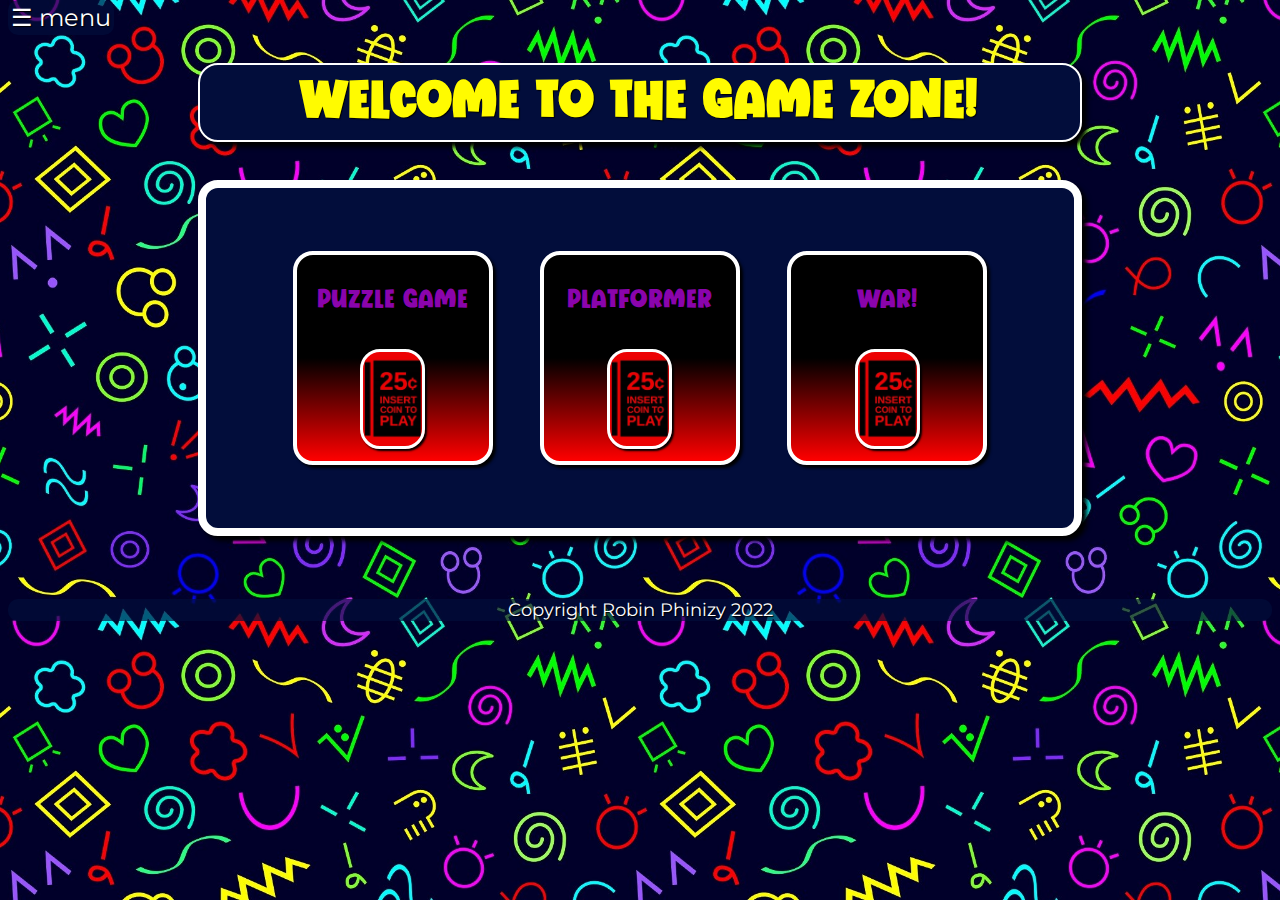
<file: index.html>
<!DOCTYPE html>
<html>
<head>
    <meta name="description" content="Games"/>
    <meta charset="utf-8">
    <meta name="viewport" content="width=device-width, initial-scale=1.0">
    <link rel="stylesheet" href="css/index.css" media="all"/>
<title>Games to Play!</title>
</head>
<body>
    <nav id="mySidenav" class="sidenav"> 
        <a href="javascript:void(0)" class="closebtn" onclick="closeNav()">&times;</a>
        <a href="index.html">Home</a>
        <a href="puzzle.html">Puzzle</a>
        <a href="platformer.html">Platformer</a>
        <a href="war.html">War!</a>
        <a download href="ReadMe.txt"> ReadMe File</a>


    </nav>
    <div class ="myNav">
    <nav is="main"> </nav>
    <span style="font-size:24px;cursor:pointer" onclick="openNav()">&#9776; menu</span></div>
<main>
   <p class ="banner">Welcome to the Game Zone!</p>
    <article>
        <section>
            <p class="games">Puzzle Game</p>
            <a href="puzzle.html"><button class ="special"></button></a>
        </section>
       <section>
            <p class ="games">Platformer</p>
            <a href="platformer.html"><button class ="special"></button></a>
        </section>
      <section>
            <p class ="games">War!</p>
            <a href="war.html"><button class ="special"></button></a>
        </section>
  </article>
           <footer class ="bottom myfooter" style ="text-align:center;">
            <p>Copyright Robin Phinizy 2022</p>
          </footer> 
    <script src="js/gamezone.js"></script>
   
</main>
</body>
</html>
</file>
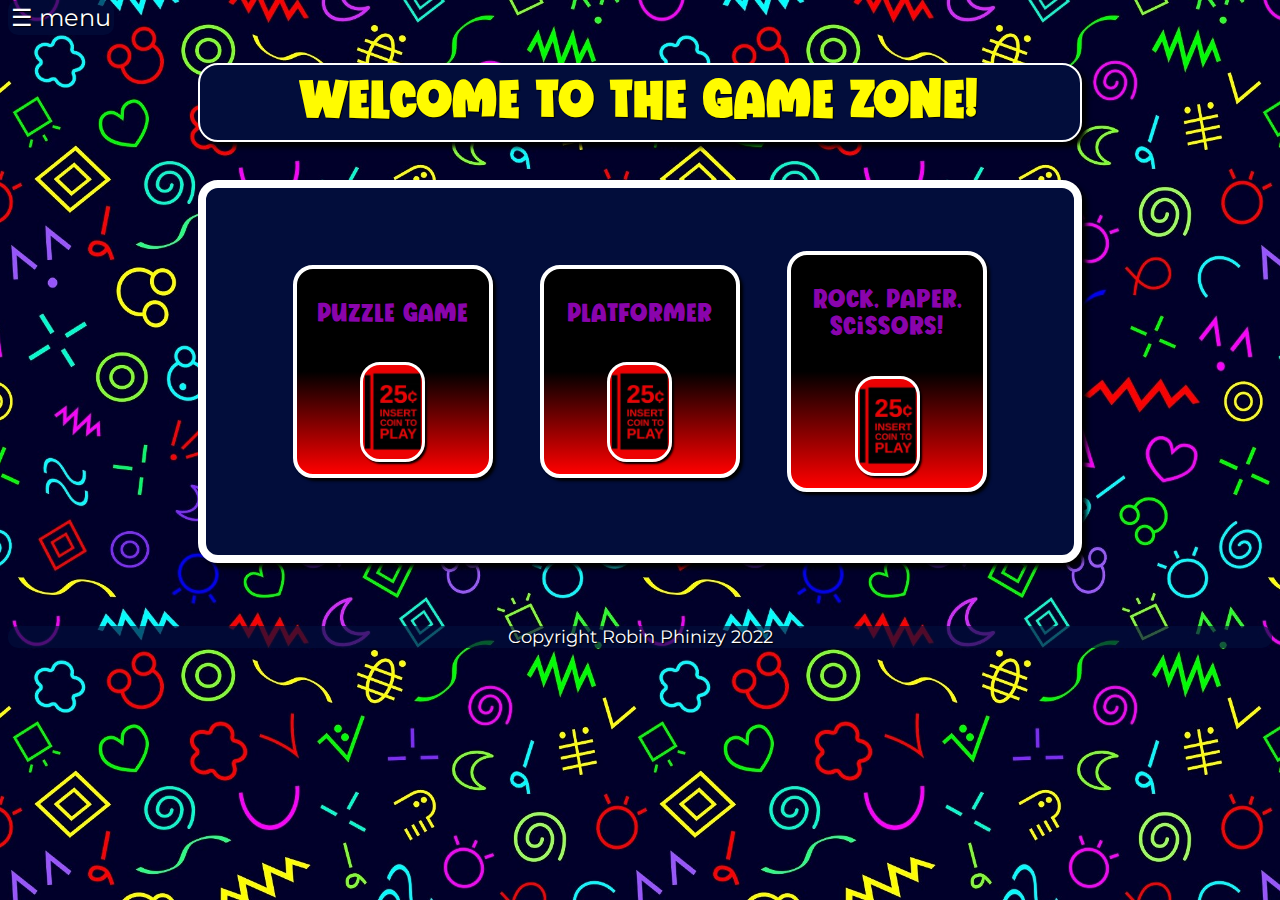
<file: milestone 3/index.html>
<!DOCTYPE html>
<html>
<head>
    <meta name="description" content="Games"/>
    <meta charset="utf-8">
    <meta name="viewport" content="width=device-width, initial-scale=1.0">
    <link rel="stylesheet" href="css/index.css" media="all"/>
<title>Games to Play!</title>
</head>
<body>
    <nav id="mySidenav" class="sidenav"> 
        <a href="javascript:void(0)" class="closebtn" onclick="closeNav()">&times;</a>
        <a href="index.html">Home</a>
        <a href="puzzle.html">Puzzle</a>
        <a href="platformer.html">Platformer</a>
        <a href="rockpaperscissors.html">Rock, Paper, Scissors!</a>
        <a download href="ReadMe.txt"> ReadMe File</a>


    </nav>
    <div class ="myNav">
    <nav is="main"> </nav>
    <span style="font-size:24px;cursor:pointer" onclick="openNav()">&#9776; menu</span></div>
<main>
   <p class ="banner">Welcome to the Game Zone!</p>
    <article>
        <section>
            <p class="games">Puzzle Game</p>
            <a href="puzzle.html"><button id="coin" class ="special"></button></a>
        </section>
       <section>
            <p class ="games">Platformer</p>
            <a href="platformer.html"><button id ="coin" class ="special"></button></a>
        </section>
      <section>
            <p class ="games">Rock, Paper, Scissors!</p>
            <a href="rockpaperscissors.html"><button id ="coin" class="special"></button></a>
        </section>
  </article>
           <footer class ="bottom myfooter" style ="text-align:center;">
            <p>Copyright Robin Phinizy 2022</p>
          </footer> 
    <script src="js/gamezone.js"></script>
   
</main>
</body>
</html>
</file>
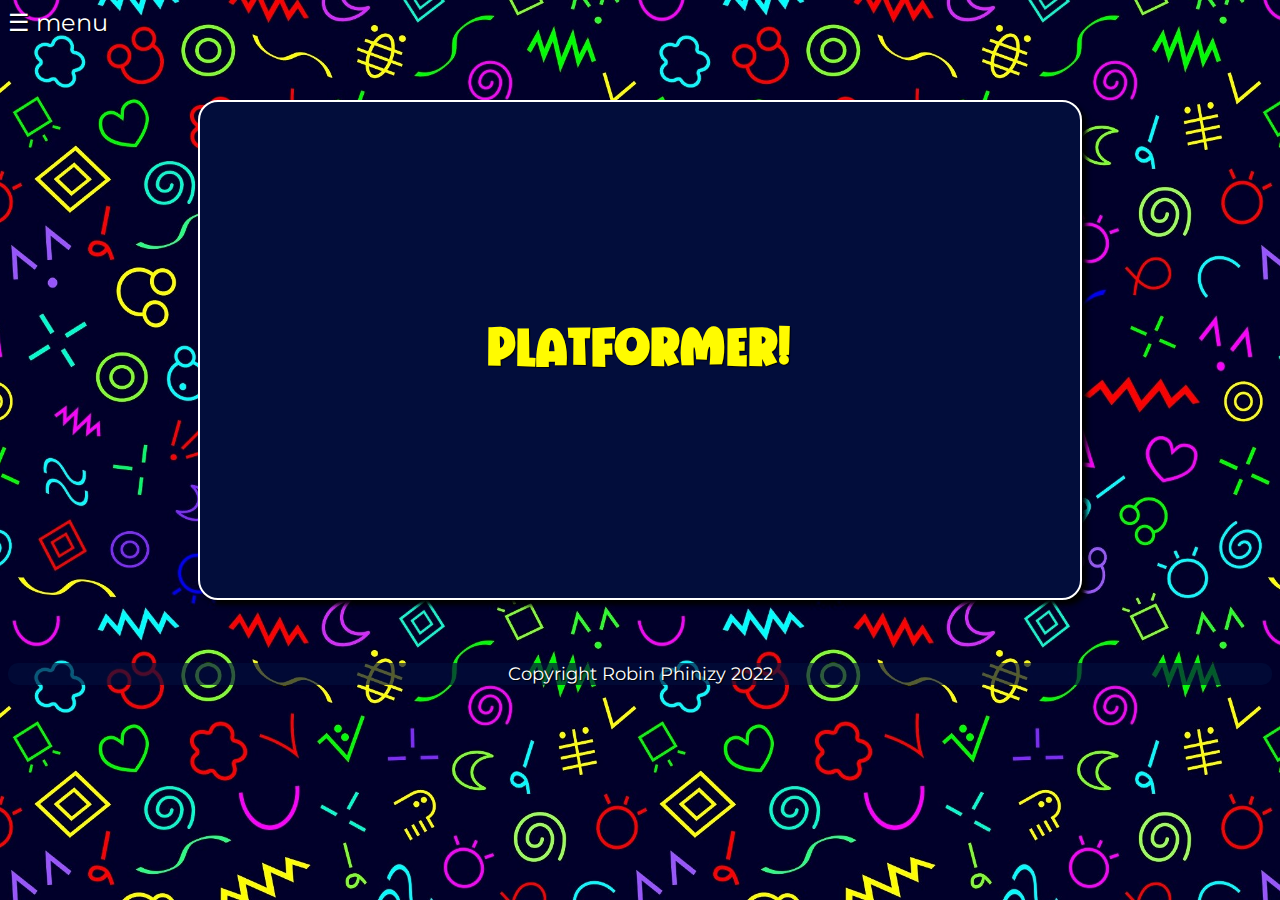
<file: platformer.html>
<!DOCTYPE html>
<html>
<head>
    <meta name="description" content="Games"/>
    <meta charset="utf-8">
    <meta name="viewport" content="width=device-width, initial-scale=1.0">
    <link rel="stylesheet" href="css/index.css" media="all"/>
<title>Games to Play!</title>
</head>
<body>
    <nav id="mySidenav" class="sidenav"> 
        <a href="javascript:void(0)" class="closebtn" onclick="closeNav()">&times;</a>
        <a href="index.html">Home</a>
        <a href="puzzle.html">Puzzle</a>
        <a href="platformer.html">Platformer</a>
        <a href="war.html">War!</a>
        <a download href="ReadMe.txt"> ReadMe File</a>
    </nav>
    <nav is="main"> </nav>
    <span style="font-size:24px;cursor:pointer" onclick="openNav()">&#9776; menu</span>
    
<main>
    <p class="banner" style="height:500px">Platformer!</p>
    <footer class ="bottom myfooter" style ="text-align:center;">
        <p>Copyright Robin Phinizy 2022</p>
    </footer>
    <script src="js/gamezone.js"></script>
</main>
</body>
</html>
</file>
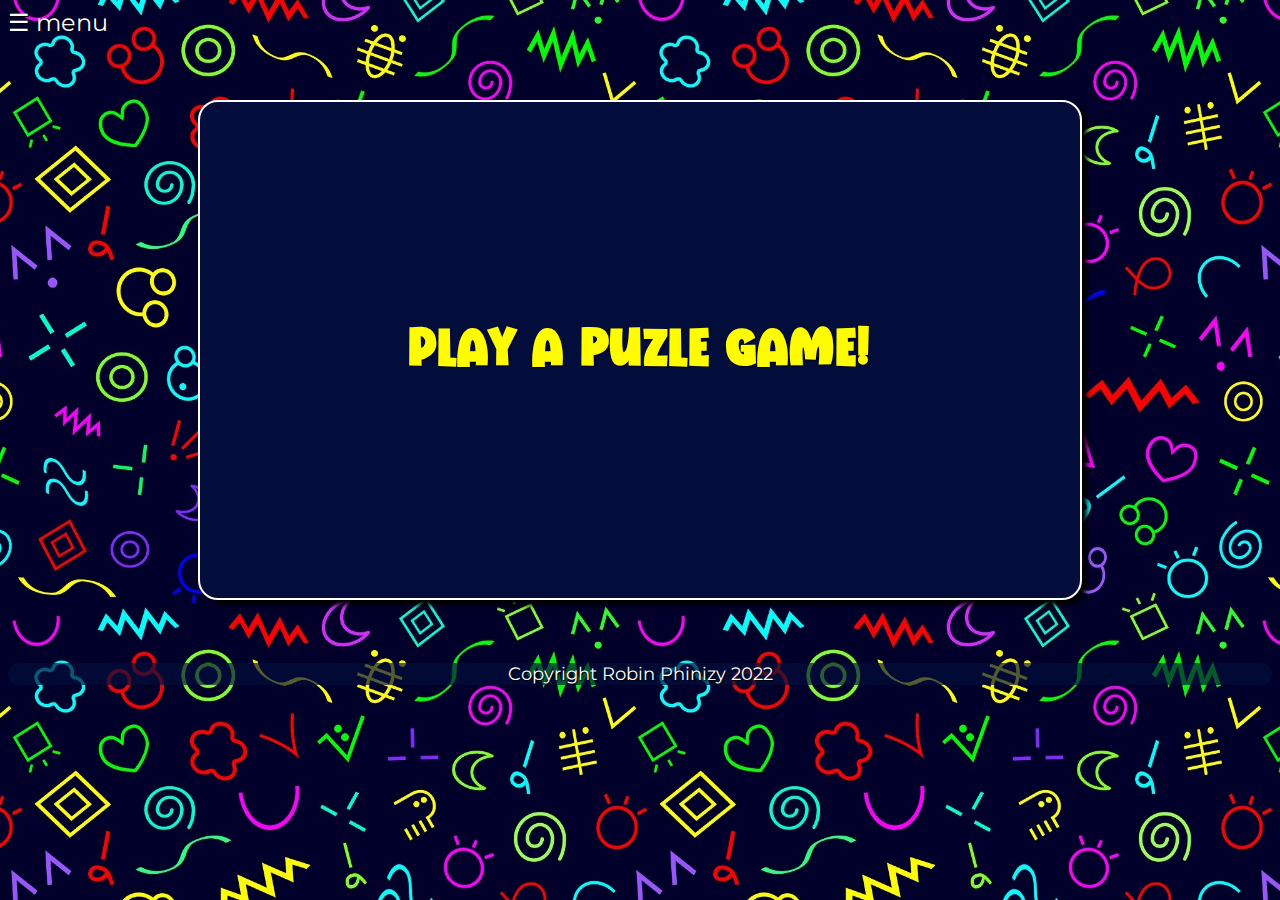
<file: puzzle.html>
<!DOCTYPE html>
<html>
<head>
    <meta name="description" content="Games"/>
    <meta charset="utf-8">
    <meta name="viewport" content="width=device-width, initial-scale=1.0">
    <link rel="stylesheet" href="css/index.css" media="all"/>
<title>Puzzle Game</title>
</head>
<body>
    <nav id="mySidenav" class="sidenav"> 
        <a href="javascript:void(0)" class="closebtn" onclick="closeNav()">&times;</a>
        <a href="index.html">Home</a>
        <a href="puzzle.html">Puzzle</a>
        <a href="platformer.html">Platformer</a>
        <a href="war.html">War!</a>
        <a download href="ReadMe.txt"> ReadMe File</a>
    </nav>
    <nav is="main"> </nav>
    <span style="font-size:24px;cursor:pointer" onclick="openNav()">&#9776; menu</span>
    
<main>
   <p class="banner" style="height:500px">Play a puzle game!</p>
           <footer class ="bottom myfooter" style ="text-align:center;">
            <p>Copyright Robin Phinizy 2022</p>
          </footer>
    <script src="js/gamezone.js"></script>
</main>
</body>
</html>
</file>
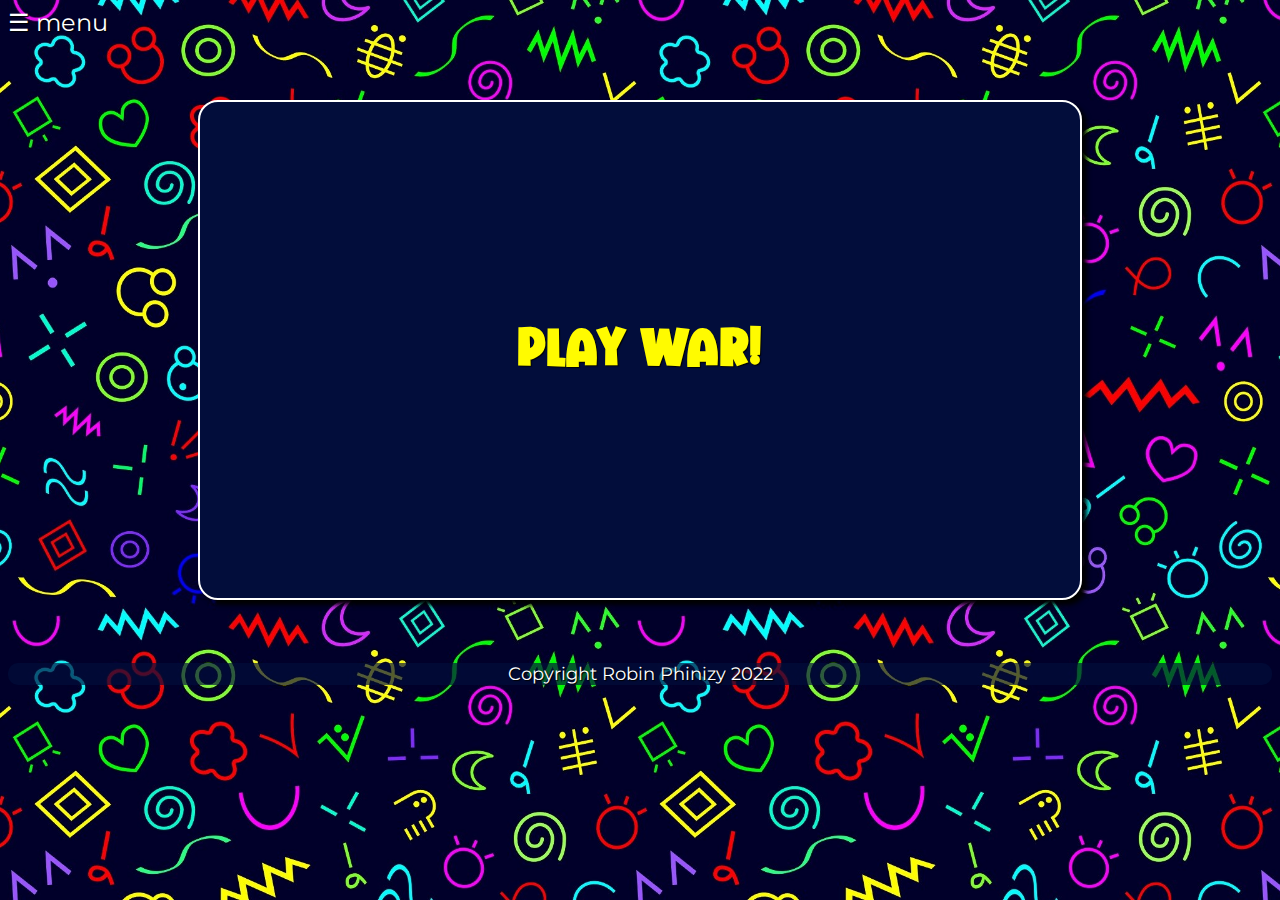
<file: war.html>
<!DOCTYPE html>
<html>
<head>
    <meta name="description" content="Games"/>
    <meta charset="utf-8">
    <meta name="viewport" content="width=device-width, initial-scale=1.0">
    <link rel="stylesheet" href="css/index.css" media="all"/>
<title>Games to Play!</title>
</head>
<body>
    <nav id="mySidenav" class="sidenav"> 
        <a href="javascript:void(0)" class="closebtn" onclick="closeNav()">&times;</a>
        <a href="index.html">Home</a>
        <a href="puzzle.html">Puzzle</a>
        <a href="platformer.html">Platformer</a>
        <a href="war.html">War!</a>
        <a download href="ReadMe.txt"> ReadMe File</a>
    </nav>
    <nav is="main"> </nav>
    <span style="font-size:24px;cursor:pointer" onclick="openNav()">&#9776; menu</span>
    
<main>
    <p class="banner" style="height:500px">Play War!</p>

    <footer class ="bottom myfooter" style ="text-align:center;">
        <p>Copyright Robin Phinizy 2022</p>
    </footer>
    <script src="js/gamezone.js"></script>
</main>
</body>
</html>
</file>
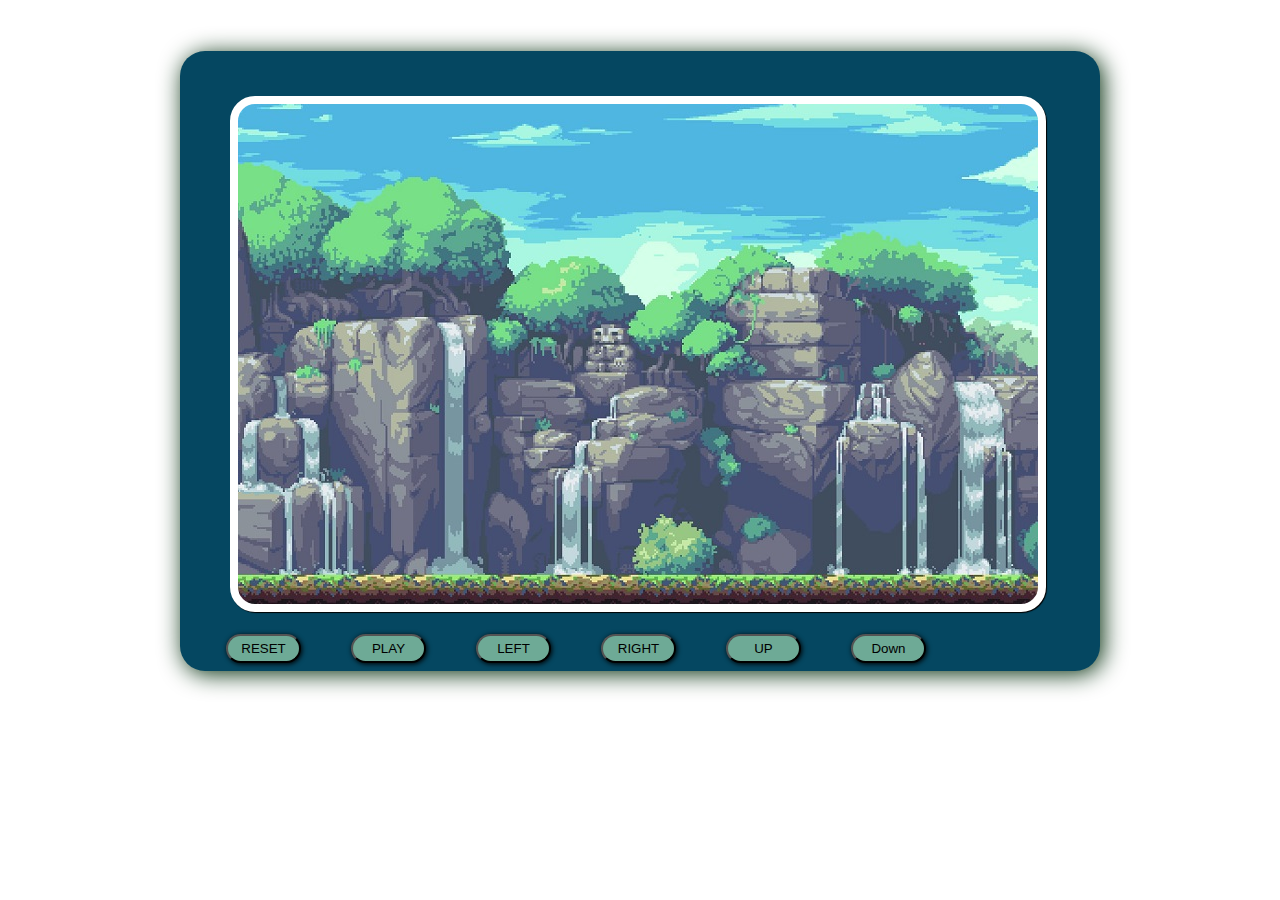
<file: Milestone 2/canvasGame.html>
<!DOCTYPE html>
<html>
<meta charset=utf-8>
<title>Canvas Game</title>
<style>
    canvas{
        width: 800px;
        height: 500px;
        margin-left: 50px;
        margin-top: 45px;
        border: solid white 8px;
        border-radius: 25px;
        box-shadow: 1px 1px 1px black;
        background-color: white;
        background-image: url("media/background.jpg");
    }
    div{
        margin: auto;
        margin-top: 4%;
        background-color: rgb(5, 71, 97);
        border-radius: 25px;
        
        box-shadow: 3px 3px 23px rgb(6, 48, 15);
        height:620px;
        width:920px;
    }
    button{
        margin-top: 2%;
        margin-left: 5%;
        padding: 5px;
        background-color: rgb(110, 170, 150);
        border-radius: 20px;
        box-shadow: 1px 1px 5px;
        width: 75px;
    }
</style>
<body>
    <div>
        <canvas id="gameScreen" ></canvas>
        <br>
        <button onclick="location=URL">RESET</button>
        <button id="start"onclick="startGame(),playSound()">PLAY</button>
        <button onclick="myPlayer.moveLeft()">LEFT</button>
        <button onclick="myPlayer.moveRight()">RIGHT</button>
        <button onclick="myPlayer.moveUp()">UP</button>
        <button onclick="myPlayer.moveDown()">Down</button>
    </div>

</body>
<script src="js/canvasGame.js"></script>
</html>
</file>
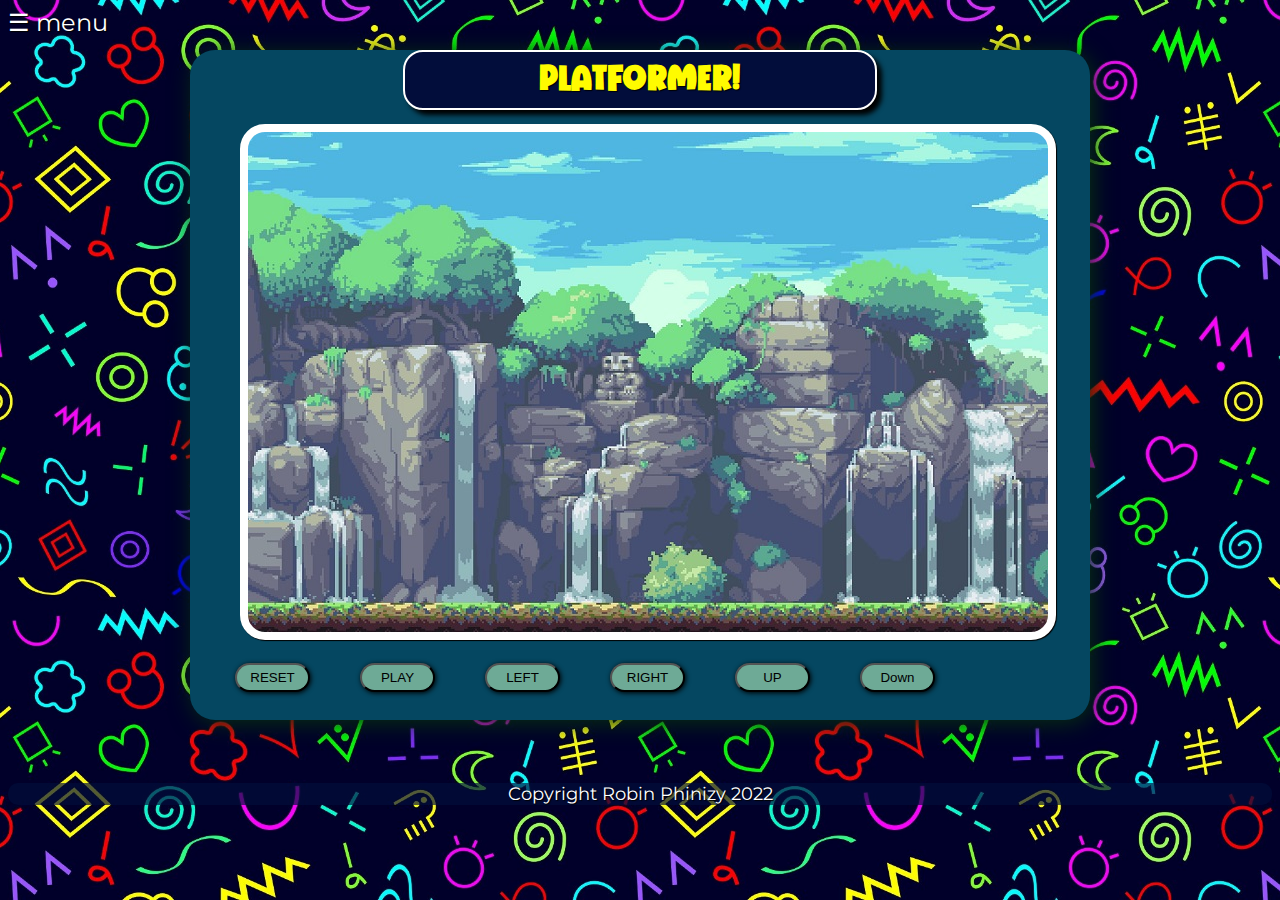
<file: Milestone 2/platformer.html>
<!DOCTYPE html>
<html>
<head>
    <meta name="description" content="Games"/>
    <meta charset="utf-8">
    <meta name="viewport" content="width=device-width, initial-scale=1.0">
    <link rel="stylesheet" href="css/platformer.css" media="all"/>
<title>Games to Play!</title>
</head>
<style>
        canvas{
        width: 800px;
        height: 500px;
        margin-left: 50px;
        margin-top: 5px;
        border: solid white 8px;
        border-radius: 25px;
        box-shadow: 1px 1px 1px black;
        background-color: white;
        background-image: url("media/background.jpg");
    }
    div{
        margin: auto;
        margin-top: 1%;
        background-color: rgb(5, 71, 97);
        border-radius: 25px;
        
        box-shadow: 3px 3px 23px rgb(6, 48, 15);
        height:670px;
        width:900px;
    }
    button{
        margin-top: 2%;
        margin-left: 5%;
        padding: 5px;
        background-color: rgb(110, 170, 150);
        border-radius: 20px;
        box-shadow: 1px 1px 5px;
        width: 75px;
    }
</style>
<body>
    <nav id="mySidenav" class="sidenav"> 
        <a href="javascript:void(0)" class="closebtn" onclick="closeNav()">&times;</a>
        <a href="index.html">Home</a>
        <a href="puzzle.html">Puzzle</a>
        <a href="platformer.html">Platformer</a>
        <a href="war.html">War!</a>
        <a download href="ReadMe.txt"> ReadMe File</a>
    </nav>
    <nav is="main"> </nav>
    <span style="font-size:24px;cursor:pointer" onclick="openNav()">&#9776; menu</span>
    
    <div>
        <p class="banner">Platformer!</p>
        <canvas id="gameScreen" ></canvas>
        <br>
        <button onclick="location=URL">RESET</button>
        <button id="start"onclick="startGame(),playSound()">PLAY</button>
        <button onclick="myPlayer.moveLeft()">LEFT</button>
        <button onclick="myPlayer.moveRight()">RIGHT</button>
        <button onclick="myPlayer.moveUp()">UP</button>
        <button onclick="myPlayer.moveDown()">Down</button>
    </div>
    <footer class ="bottom myfooter" style ="text-align:center;">
    <p>Copyright Robin Phinizy 2022</p> 
    </footer>
    <script src="js/gamezone.js"></script>
    <script src="js/canvasGame.js"></script>

</body>
</html>
</file>
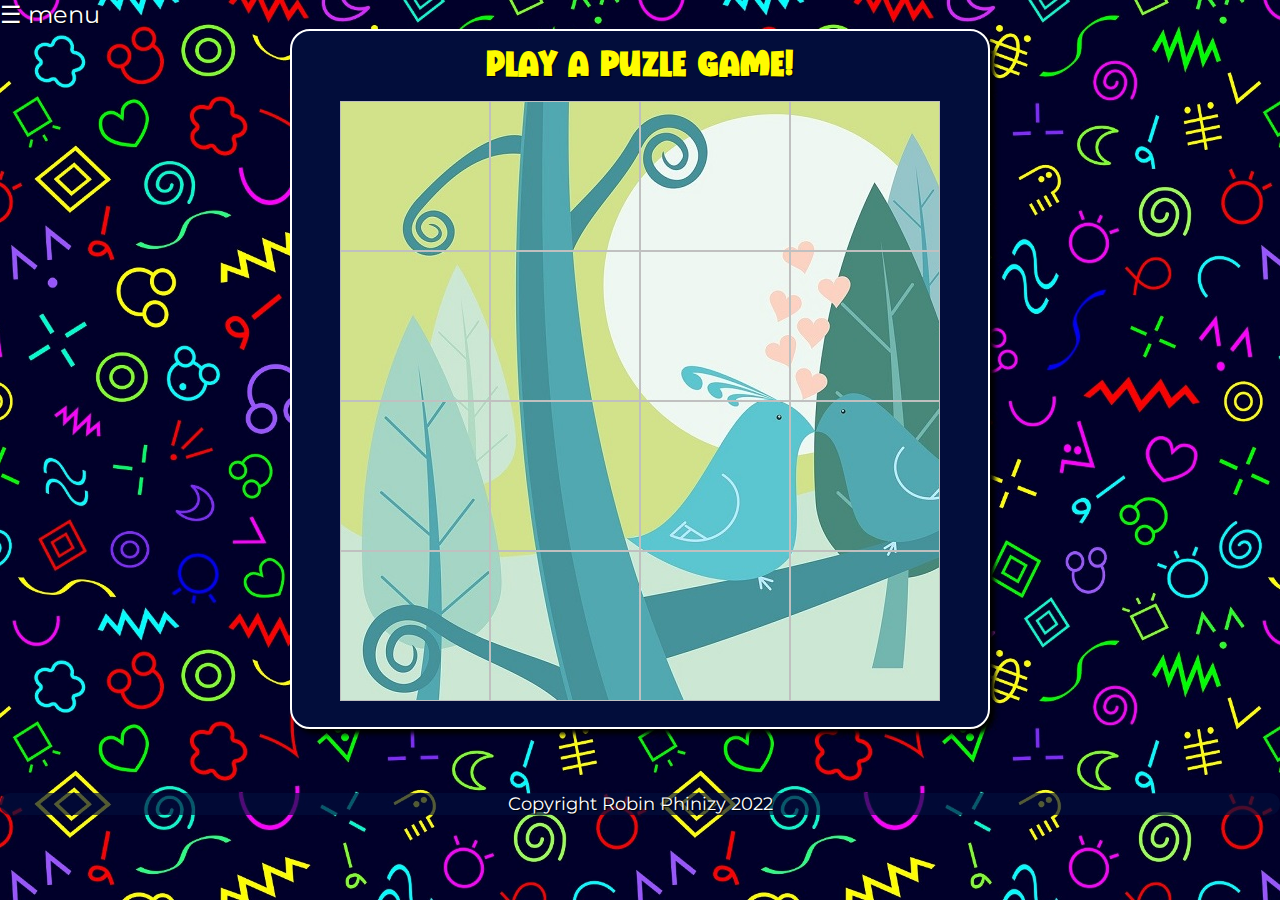
<file: Milestone 2/puzzle.html>
<!DOCTYPE html>
<html>
<head>
    <meta name="description" content="Games"/>
    <meta charset="utf-8">
    <meta name="viewport" content="width=device-width, initial-scale=1.0">
    <link rel="stylesheet" href="css/index.css" media="all"/>
    <link rel="stylesheet" href="css/puzzle.css" media="all"/>
<title>Puzzle Game</title>
</head>
<style>
    .container{
        margin: auto;
        background-color: rgb(2, 13, 59);
        border-radius: 20px;
        box-shadow: 5px 5px 5px black;
        border: solid white 2px;
        height:700px;
        width:700px;
    }
</style>
<body>
    <nav id="mySidenav" class="sidenav"> 
        <a href="javascript:void(0)" class="closebtn" onclick="closeNav()">&times;</a>
        <a href="index.html">Home</a>
        <a href="puzzle.html">Puzzle</a>
        <a href="platformer.html">Platformer</a>
        <a href="war.html">War!</a>
        <a download href="ReadMe.txt"> ReadMe File</a>
    </nav>
    <nav is="main"> </nav>
    <span style="font-size:24px;cursor:pointer" onclick="openNav()">&#9776; menu</span>
    
<main>
    
    <div class="container">
        <p class="banner2">Play a puzle game!</p>
        <div id="puzzle">
            <div id='tile1' class='tile'></div>
            <div id='tile2' class='tile'></div>
            <div id='tile3' class='tile'></div>
            <div id='tile4' class='tile'></div>
            <div id='tile5' class='tile'></div>
            <div id='tile6' class='tile'></div>
            <div id='tile7' class='tile'></div>
            <div id='tile8' class='tile'></div>
            <div id='tile9' class='tile'></div>
            <div id='tile10' class='tile'></div>
            <div id='tile11' class='tile'></div>
            <div id='tile12' class='tile'></div>
            <div id='tile13' class='tile'></div>
            <div id='tile14' class='tile'></div>
            <div id='tile15' class='tile'></div>
            <div id='tile16' class='tile'></div>
        </div>
    </div>
           <footer class ="bottom myfooter" style ="text-align:center;">
            <p>Copyright Robin Phinizy 2022</p>
          </footer>
    <script src="js/gamezone.js"></script>
</main>
</body>
</html>
</file>
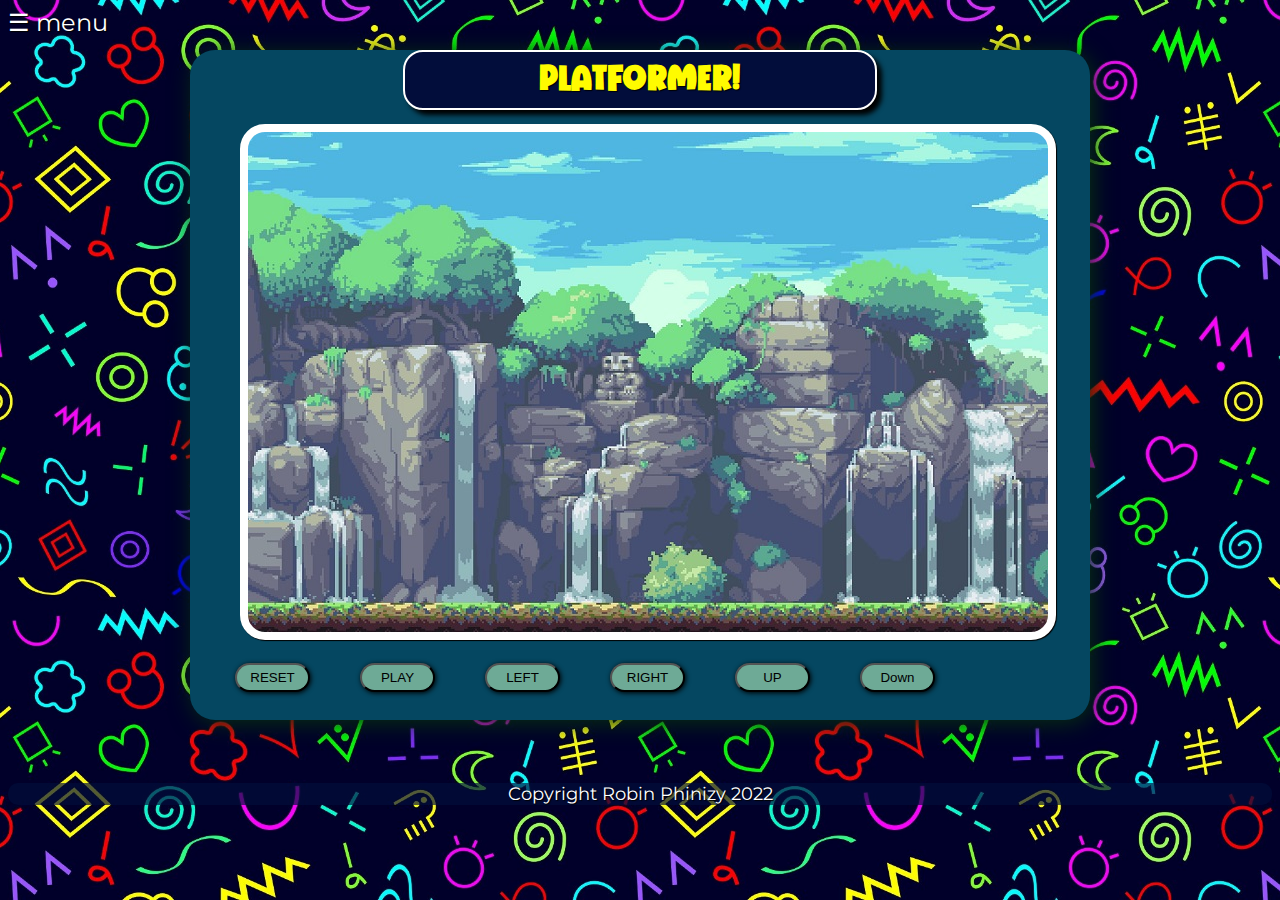
<file: milestone 3/platformer.html>
<!DOCTYPE html>
<html>
<head>
    <meta name="description" content="Games"/>
    <meta charset="utf-8">
    <meta name="viewport" content="width=device-width, initial-scale=1.0">
    <link rel="stylesheet" href="css/platformer.css" media="all"/>
<title>Games to Play!</title>
</head>
<style>
        canvas{
        width: 800px;
        height: 500px;
        margin-left: 50px;
        margin-top: 5px;
        border: solid white 8px;
        border-radius: 25px;
        box-shadow: 1px 1px 1px black;
        background-color: white;
        background-image: url("media/background.jpg");
    }
    div{
        margin: auto;
        margin-top: 1%;
        background-color: rgb(5, 71, 97);
        border-radius: 25px;
        
        box-shadow: 3px 3px 23px rgb(6, 48, 15);
        height:670px;
        width:900px;
    }
    button{
        margin-top: 2%;
        margin-left: 5%;
        padding: 5px;
        background-color: rgb(110, 170, 150);
        border-radius: 20px;
        box-shadow: 1px 1px 5px;
        width: 75px;
    }
</style>
<body>
    <nav id="mySidenav" class="sidenav"> 
        <a href="javascript:void(0)" class="closebtn" onclick="closeNav()">&times;</a>
        <a href="index.html">Home</a>
        <a href="puzzle.html">Puzzle</a>
        <a href="platformer.html">Platformer</a>
        <a href="rockpaperscissors.html">Rock, Paper, Scissors!</a>
        <a download href="ReadMe.txt"> ReadMe File</a>
    </nav>
    <nav is="main"> </nav>
    <span style="font-size:24px;cursor:pointer" onclick="openNav()">&#9776; menu</span>
    
    <div>
        <p class="banner">Platformer!</p>
        <canvas id="gameScreen" ></canvas>
        <br>
        <button onclick="location=URL">RESET</button>
        <button id="start"onclick="startGame(),playSound()">PLAY</button>
        <button onclick="myPlayer.moveLeft()">LEFT</button>
        <button onclick="myPlayer.moveRight()">RIGHT</button>
        <button onclick="myPlayer.moveUp()">UP</button>
        <button onclick="myPlayer.moveDown()">Down</button>
    </div>
    <footer class ="bottom myfooter" style ="text-align:center;">
    <p>Copyright Robin Phinizy 2022</p> 
    </footer>
    <script src="js/gamezone.js"></script>
    <script src="js/canvasGame.js"></script>

</body>
</html>
</file>
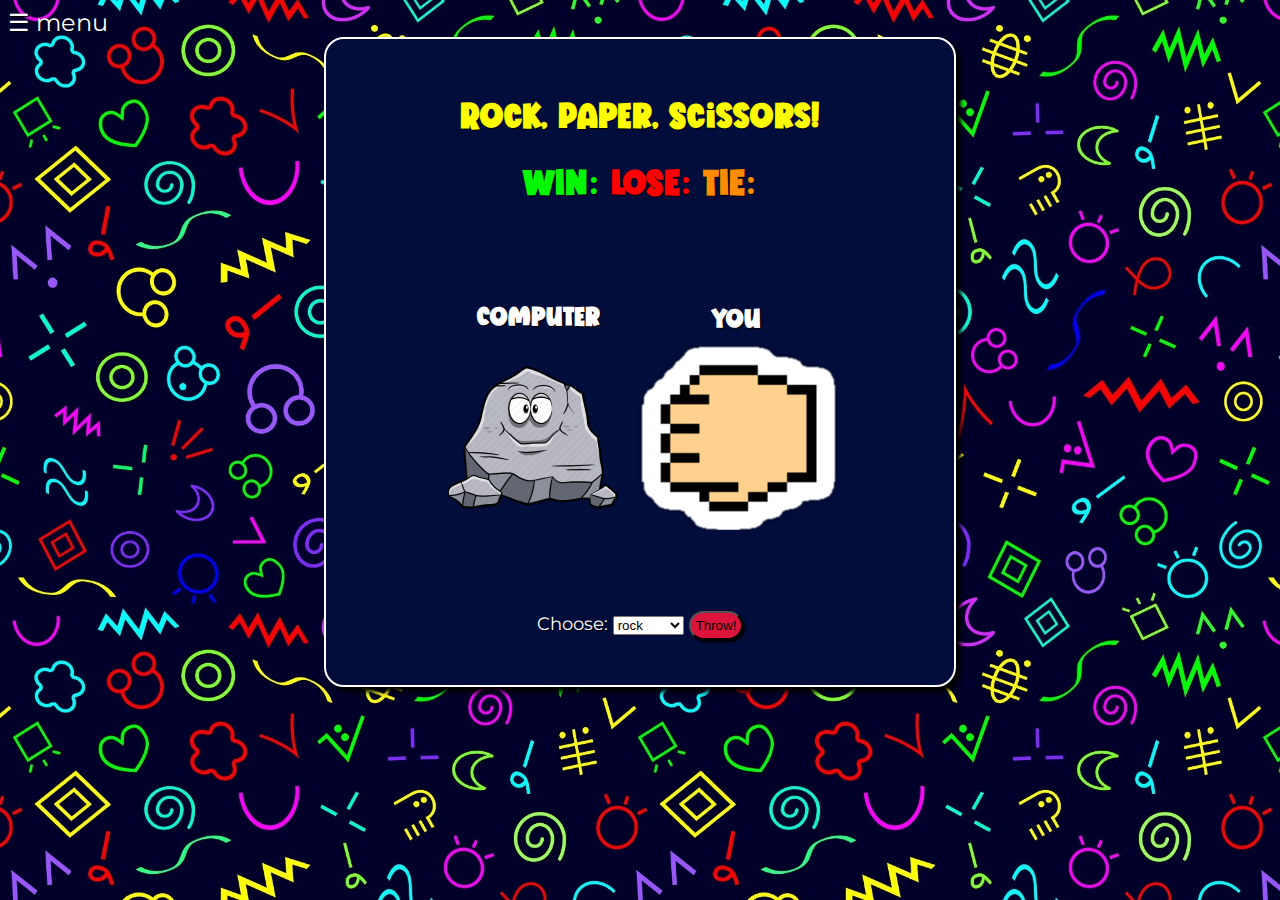
<file: milestone 3/rockpaperscissors.html>
<!DOCTYPE html>
<html>
<head>
    <link rel="stylesheet" href="css/index.css" media="all"/>
    <link rel="stylesheet" href="css/rockpaperscissors.css" media="all"/>
    <title>Rock, Paper, Scissors Game</title>
</head>

<body>
    <nav id="mySidenav" class="sidenav"> 
        <a href="javascript:void(0)" class="closebtn" onclick="closeNav()">&times;</a>
        <a href="index.html">Home</a>
        <a href="puzzle.html">Puzzle</a>
        <a href="platformer.html">Platformer</a>
        <a href="rockpaperscissors.html">Rock, Paper, Scissors!</a>
        <a download href="ReadMe.txt"> ReadMe File</a>
    </nav>
    <nav is="main"> </nav>
    <span style="font-size:24px;cursor:pointer" onclick="openNav()">&#9776; menu</span>
<main>
<div class="container">
    <p class="banner2">Rock, Paper, Scissors!</p>
    <div class="banner2">
        <span style="color:rgb(5, 247, 5)"id="wins">WIN:</span>
        <span style="color:red" id="loses">LOSE:</span>
        <span style="color:rgb(255, 140, 0)" id="ties">TIE:</span>
        </div>
<br>
<br>
<table>
    <tr>
        <td>
            <p class="banner3">Computer</p>
            <img id="computer" src="media/rock.png">
        </td>
        <td>
            <p class="banner3">You</p>
            <img id="player" src="media/rockplayer.png">
        </td>
    </tr>
</table>
<br>
<br>
<div>
    <label for="hand">Choose:</label>
        <select name="hand" id="hands">
            <option value="rock">rock</option>
            <option value="paper">paper</option>
            <option value="scissors">scissors</option>
        </select> 
        <button onclick="playGame()">Throw!</button> 
</div>

</div>
</main>

<script src="js/rockpaperscissors.js"></script>	
<script src="js/gamezone.js"></script>

</body>
</html>
</file>
<file: css/index.css>
@import url('https://fonts.googleapis.com/css2?family=Montserrat:wght@500&display=swap');

@import url("https://fonts.googleapis.com/css2?family=Monoton&display=swap");
@font-face{
	font-family: logo;
    src: url(../fonts/VanillaDreamers-9Y7pK.otf);
}

* {
    box-sizing: border-box;
}

body {
    font-family: 'Montserrat', sans-serif;
    font-size: 18px;
    background-image:url('../media/carpet.jpg'); 
    background-attachment: fixed;
    background-position: center;
    background-repeat: no-repeat;
    background-size: cover;
    color:white;
    text-shadow: 1px 1px 1px black;
    
}

header {
    text-align: center;
    margin:auto;
    margin-top: 5%;;
    max-width: 70%;
    background-color: rgb(2, 13, 59);
    box-shadow: 5px 5px 5px black;
    padding: 2%;
}

.banner{
    font-family: logo;
    align-content: center;
    text-align: center;
    font-weight: bolder;
    font-size: 3em;
    margin: auto;
    margin-top: 5%;
    margin-bottom:3%;
    background-color: rgb(2, 13, 59);
    border-radius: 20px;
    box-shadow: 5px 5px 5px black;
    border: solid white 2px;
    padding: 10px;
    max-width: 70%;
    color: rgb(255, 251, 0);
}

.games{
    font-family: logo;
    color: rgb(138, 4, 172);
    font-size: 1.5em;

}

h2 {
    font-family: 'Montserrat', sans-serif;
    font-family: cursive;
    text-align: center;
    font-size: 16px;
    text-shadow: 2px 5px 15px rgba(92, 92, 92, 0.568);
}

section{
    text-align: center;
    background-image: linear-gradient(black, black, red);
    border-radius:20px;
    padding:5px;
    margin: auto;
    max-width: 70%;
    box-shadow: 3px 3px 3px black;
}


article{
    margin:auto;
    max-width: 70%;
    display: flex;
    padding:15px;
    overflow:auto;
    flex-wrap:wrap;
	align-items:center;
	justify-content:space-between;
    background-color: rgb(2, 13, 59);
    border-radius: 20px;
    box-shadow: 5px 5px 5px black;
    border: solid white 8px;
    padding: 5%;
}


button {
    background-color: crimson;
    box-shadow: 2px 2px 2px black;
    padding:5px;
    border-radius: 20px;
}

button:hover {
    background-color: #0026ff;
    color: white;
  }
  

aside{
    color: white;
    padding:10px;
    font-size:16px;
    text-align:center;
	margin-top: 10px;
	border-radius:10px;
    background-color: rgb(56, 18, 59);
    border-radius:20px;	
}

section {
    width: 200px;
    border: solid white 4px;
}


a:link {
    color:rgb(102, 57, 102);
    text-decoration: underline;
}

a:visited {
    color:lightseagreen;
    text-decoration: underline;
}

a:hover {
    color: white;
    background-color: rgb(128, 0, 0);
    text-decoration: none;
}

a:active {
    color:rgb(0, 81, 255);
    text-decoration: underline;
}


.special{
   cursor: url('../media/dice.png'),auto;
   background:url("../media/slot.jpg") no-repeat;
   background-size: cover;
   cursor:url("../media/coin.png"), auto;
   height: 100px;
   width: 65px;
   border: none;
   border: solid white 3px;
   margin:4%;
}

.sidenav{
    height: 100%;
    width: 0;
    position:fixed;
    z-index: 1;
    top:15;
    left:15;
    background-color:#111;
    overflow-x:hidden;
    transition:0.5s;
}
.sidenav a{
    padding: 8px 8px 8px 32px;
    text-decoration:none;
    font-size: 18px;
    color: #818181;
    display: block;
    transition: 0.3s;
}
.sidenav a:hover {
    color: #f1f1f1;
}
.sidenav .closebtn {
    position: absolute;
    top:0;
    right: 25px;
    font-size: 24px;
    margin-left: 50px;
}
#main{
    transition: margin-left .5s;
    padding: 16px;
}

.myNav{
    background-color: rgba(2, 13, 59, 0.671);
    border-radius: 10px;
    position: absolute;
    padding: 3px;
    top:0;
}

.myfooter{
    bottom:5px;
    margin: auto;
    margin-top: 5%;
    background-color: rgba(2, 13, 59, 0.671);
    border-radius: 10px;
}
</file>
<file: milestone 3/css/index.css>
@import url('https://fonts.googleapis.com/css2?family=Montserrat:wght@500&display=swap');

@font-face{
	font-family: logo;
    src: url(../fonts/VanillaDreamers-9Y7pK.otf);
}

* {
    box-sizing: border-box;
}

body {
    font-family: 'Montserrat', sans-serif;
    font-size: 18px;
    background-image:url('../media/carpet.jpg'); 
    background-attachment: fixed;
    background-position: center;
    background-repeat: no-repeat;
    background-size: cover;
    color:white;
    text-shadow: 1px 1px 1px black;
    
}

header {
    text-align: center;
    margin:auto;
    margin-top: 5%;;
    max-width: 70%;
    background-color: rgb(2, 13, 59);
    box-shadow: 5px 5px 5px black;
    padding: 2%;
}

.banner{
    font-family: logo;
    align-content: center;
    text-align: center;
    font-weight: bolder;
    font-size: 3em;
    margin: auto;
    margin-top: 5%;
    margin-bottom:3%;
    background-color: rgb(2, 13, 59);
    border-radius: 20px;
    box-shadow: 5px 5px 5px black;
    border: solid white 2px;
    padding: 10px;
    max-width: 70%;
    color: rgb(255, 251, 0);
}

.banner2{
    font-family: logo;
    align-content: center;
    text-align: center;
    font-weight: bolder;
    font-size: 2em;
    margin: auto;
    margin-top: 1%;
    margin-bottom:1%;
    border-radius: 20px;
    padding: 10px;
    max-width: 70%;
    color: rgb(255, 251, 0);
}

.banner3{
    font-family: logo;
    align-content: center;
    text-align: center;
    font-weight: bolder;
    font-size: 1.5em;
    margin: auto;
    margin-top: 1%;
    margin-bottom:1%;
    border-radius: 20px;
    padding: 10px;
    max-width: 70%;
    color: rgb(255, 255, 255);
}
.gameContainer{
    align-content: center;
    text-align: center;
    font-weight: bolder;
    font-size: 3em;
    margin: auto;
    margin-top: 5%;
    margin-bottom:3%;
    background-color: rgb(2, 13, 59);
    border-radius: 20px;
    box-shadow: 5px 5px 5px black;
    border: solid white 2px;
}

.games{
    font-family: logo;
    color: rgb(138, 4, 172);
    font-size: 1.5em;

}

h2 {
    font-family: 'Montserrat', sans-serif;
    font-family: cursive;
    text-align: center;
    font-size: 16px;
    text-shadow: 2px 5px 15px rgba(92, 92, 92, 0.568);
}

section{
    text-align: center;
    background-image: linear-gradient(black, black, red);
    border-radius:20px;
    padding:5px;
    margin: auto;
    max-width: 70%;
    box-shadow: 3px 3px 3px black;
}


article{
    margin:auto;
    max-width: 70%;
    display: flex;
    padding:15px;
    overflow:auto;
    flex-wrap:wrap;
	align-items:center;
	justify-content:space-between;
    background-color: rgb(2, 13, 59);
    border-radius: 20px;
    box-shadow: 5px 5px 5px black;
    border: solid white 8px;
    padding: 5%;
}


button {
    background-color: crimson;
    box-shadow: 2px 2px 2px black;
    padding:5px;
    border-radius: 20px;
}

button:hover {
    background-color: #0026ff;
    color: white;
  }
  

aside{
    color: white;
    padding:10px;
    font-size:16px;
    text-align:center;
	margin-top: 10px;
	border-radius:10px;
    background-color: rgb(56, 18, 59);
    border-radius:20px;	
}

section {
    width: 200px;
    border: solid white 4px;
}


a:link {
    color:rgb(102, 57, 102);
    text-decoration: underline;
}

a:visited {
    color:lightseagreen;
    text-decoration: underline;
}

a:hover {
    color: white;
    background-color: rgb(128, 0, 0);
    text-decoration: none;
}

a:active {
    color:rgb(0, 81, 255);
    text-decoration: underline;
}


.special{
   cursor: url('../media/dice.png'),auto;
   background:url("../media/slot.jpg") no-repeat;
   background-size: cover;
   cursor:url("../media/coin.png"), auto;
   height: 100px;
   width: 65px;
   border: none;
   border: solid white 3px;
   margin:4%;
}

.sidenav{
    height: 100%;
    width: 0;
    position:fixed;
    z-index: 1;
    top:15;
    left:15;
    background-color:#111;
    overflow-x:hidden;
    transition:0.5s;
}
.sidenav a{
    padding: 8px 8px 8px 32px;
    text-decoration:none;
    font-size: 18px;
    color: #818181;
    display: block;
    transition: 0.3s;
}
.sidenav a:hover {
    color: #f1f1f1;
}
.sidenav .closebtn {
    position: absolute;
    top:0;
    right: 25px;
    font-size: 24px;
    margin-left: 50px;
}
#main{
    transition: margin-left .5s;
    padding: 16px;
}

.myNav{
    background-color: rgba(2, 13, 59, 0.671);
    border-radius: 10px;
    position: absolute;
    padding: 3px;
    top:0;
}

.myfooter{
    bottom:5px;
    margin: auto;
    margin-top: 5%;
    background-color: rgba(2, 13, 59, 0.671);
    border-radius: 10px;
}
</file>
<file: Milestone 2/css/platformer.css>
@import url('https://fonts.googleapis.com/css2?family=Montserrat:wght@500&display=swap');

@font-face{
	font-family: logo;
    src: url(../fonts/VanillaDreamers-9Y7pK.otf);
}

body {
    font-family: 'Montserrat', sans-serif;
    font-size: 18px;
    background-image:url('../media/carpet.jpg'); 
    background-attachment: fixed;
    background-position: center;
    background-repeat: no-repeat;
    background-size: cover;
    color:white;
    text-shadow: 1px 1px 1px black;
    
}

header {
    text-align: center;
    margin:auto;
    margin-top: 5%;;
    max-width: 70%;
    background-color: rgb(2, 13, 59);
    box-shadow: 5px 5px 5px black;
    padding: 2%;
}

.banner{
    font-family: logo;
    align-content: center;
    text-align: center;
    font-weight: bolder;
    font-size: 2em;
    margin: auto;
    margin-top: 1%;
    margin-bottom:1%;
    background-color: rgb(2, 13, 59);
    border-radius: 20px;
    box-shadow: 5px 5px 5px black;
    border: solid white 2px;
    padding: 10px;
    max-width: 50%;
    color: rgb(255, 251, 0);
}

.games{
    font-family: logo;
    color: rgb(138, 4, 172);
    font-size: 1.5em;

}

h2 {
    font-family: 'Montserrat', sans-serif;
    font-family: cursive;
    text-align: center;
    font-size: 16px;
    text-shadow: 2px 5px 15px rgba(92, 92, 92, 0.568);
}

section{
    text-align: center;
    background-image: linear-gradient(black, black, red);
    border-radius:20px;
    padding:5px;
    margin: auto;
    max-width: 70%;
    box-shadow: 3px 3px 3px black;
}


article{
    margin:auto;
    max-width: 70%;
    display: flex;
    padding:15px;
    overflow:auto;
    flex-wrap:wrap;
	align-items:center;
	justify-content:space-between;
    background-color: rgb(2, 13, 59);
    border-radius: 20px;
    box-shadow: 5px 5px 5px black;
    border: solid white 8px;
    padding: 5%;
}


button {
    background-color: crimson;
    box-shadow: 2px 2px 2px black;
    padding:5px;
    border-radius: 20px;
}

button:hover {
    background-color: #0026ff;
    color: white;
  }
  

aside{
    color: white;
    padding:10px;
    font-size:16px;
    text-align:center;
	margin-top: 10px;
	border-radius:10px;
    background-color: rgb(56, 18, 59);
    border-radius:20px;	
}

section {
    width: 200px;
    border: solid white 4px;
}


a:link {
    color:rgb(102, 57, 102);
    text-decoration: underline;
}

a:visited {
    color:lightseagreen;
    text-decoration: underline;
}

a:hover {
    color: white;
    background-color: rgb(128, 0, 0);
    text-decoration: none;
}

a:active {
    color:rgb(0, 81, 255);
    text-decoration: underline;
}


.special{
   cursor: url('../media/dice.png'),auto;
   background:url("../media/slot.jpg") no-repeat;
   background-size: cover;
   cursor:url("../media/coin.png"), auto;
   height: 100px;
   width: 65px;
   border: none;
   border: solid white 3px;
   margin:4%;
}

.sidenav{
    height: 100%;
    width: 0;
    position:fixed;
    z-index: 1;
    top:15;
    left:15;
    background-color:#111;
    overflow-x:hidden;
    transition:0.5s;
}
.sidenav a{
    padding: 8px 8px 8px 32px;
    text-decoration:none;
    font-size: 18px;
    color: #818181;
    display: block;
    transition: 0.3s;
}
.sidenav a:hover {
    color: #f1f1f1;
}
.sidenav .closebtn {
    position: absolute;
    top:0;
    right: 25px;
    font-size: 24px;
    margin-left: 50px;
}
#main{
    transition: margin-left .5s;
    padding: 16px;
}

.myNav{
    background-color: rgba(2, 13, 59, 0.671);
    border-radius: 10px;
    position: absolute;
    padding: 3px;
    top:0;
}

.myfooter{
    bottom:5px;
    margin: auto;
    margin-top: 5%;
    background-color: rgba(2, 13, 59, 0.671);
    border-radius: 10px;
}
</file>
<file: Milestone 2/css/index.css>
@import url('https://fonts.googleapis.com/css2?family=Montserrat:wght@500&display=swap');

@font-face{
	font-family: logo;
    src: url(../fonts/VanillaDreamers-9Y7pK.otf);
}

* {
    box-sizing: border-box;
}

body {
    font-family: 'Montserrat', sans-serif;
    font-size: 18px;
    background-image:url('../media/carpet.jpg'); 
    background-attachment: fixed;
    background-position: center;
    background-repeat: no-repeat;
    background-size: cover;
    color:white;
    text-shadow: 1px 1px 1px black;
    
}

header {
    text-align: center;
    margin:auto;
    margin-top: 5%;;
    max-width: 70%;
    background-color: rgb(2, 13, 59);
    box-shadow: 5px 5px 5px black;
    padding: 2%;
}

.banner{
    font-family: logo;
    align-content: center;
    text-align: center;
    font-weight: bolder;
    font-size: 3em;
    margin: auto;
    margin-top: 5%;
    margin-bottom:3%;
    background-color: rgb(2, 13, 59);
    border-radius: 20px;
    box-shadow: 5px 5px 5px black;
    border: solid white 2px;
    padding: 10px;
    max-width: 70%;
    color: rgb(255, 251, 0);
}

.banner2{
    font-family: logo;
    align-content: center;
    text-align: center;
    font-weight: bolder;
    font-size: 2em;
    margin: auto;
    margin-top: 1%;
    margin-bottom:1%;
    border-radius: 20px;
    padding: 10px;
    max-width: 70%;
    color: rgb(255, 251, 0);
}
.gameContainer{
    align-content: center;
    text-align: center;
    font-weight: bolder;
    font-size: 3em;
    margin: auto;
    margin-top: 5%;
    margin-bottom:3%;
    background-color: rgb(2, 13, 59);
    border-radius: 20px;
    box-shadow: 5px 5px 5px black;
    border: solid white 2px;
}

.games{
    font-family: logo;
    color: rgb(138, 4, 172);
    font-size: 1.5em;

}

h2 {
    font-family: 'Montserrat', sans-serif;
    font-family: cursive;
    text-align: center;
    font-size: 16px;
    text-shadow: 2px 5px 15px rgba(92, 92, 92, 0.568);
}

section{
    text-align: center;
    background-image: linear-gradient(black, black, red);
    border-radius:20px;
    padding:5px;
    margin: auto;
    max-width: 70%;
    box-shadow: 3px 3px 3px black;
}


article{
    margin:auto;
    max-width: 70%;
    display: flex;
    padding:15px;
    overflow:auto;
    flex-wrap:wrap;
	align-items:center;
	justify-content:space-between;
    background-color: rgb(2, 13, 59);
    border-radius: 20px;
    box-shadow: 5px 5px 5px black;
    border: solid white 8px;
    padding: 5%;
}


button {
    background-color: crimson;
    box-shadow: 2px 2px 2px black;
    padding:5px;
    border-radius: 20px;
}

button:hover {
    background-color: #0026ff;
    color: white;
  }
  

aside{
    color: white;
    padding:10px;
    font-size:16px;
    text-align:center;
	margin-top: 10px;
	border-radius:10px;
    background-color: rgb(56, 18, 59);
    border-radius:20px;	
}

section {
    width: 200px;
    border: solid white 4px;
}


a:link {
    color:rgb(102, 57, 102);
    text-decoration: underline;
}

a:visited {
    color:lightseagreen;
    text-decoration: underline;
}

a:hover {
    color: white;
    background-color: rgb(128, 0, 0);
    text-decoration: none;
}

a:active {
    color:rgb(0, 81, 255);
    text-decoration: underline;
}


.special{
   cursor: url('../media/dice.png'),auto;
   background:url("../media/slot.jpg") no-repeat;
   background-size: cover;
   cursor:url("../media/coin.png"), auto;
   height: 100px;
   width: 65px;
   border: none;
   border: solid white 3px;
   margin:4%;
}

.sidenav{
    height: 100%;
    width: 0;
    position:fixed;
    z-index: 1;
    top:15;
    left:15;
    background-color:#111;
    overflow-x:hidden;
    transition:0.5s;
}
.sidenav a{
    padding: 8px 8px 8px 32px;
    text-decoration:none;
    font-size: 18px;
    color: #818181;
    display: block;
    transition: 0.3s;
}
.sidenav a:hover {
    color: #f1f1f1;
}
.sidenav .closebtn {
    position: absolute;
    top:0;
    right: 25px;
    font-size: 24px;
    margin-left: 50px;
}
#main{
    transition: margin-left .5s;
    padding: 16px;
}

.myNav{
    background-color: rgba(2, 13, 59, 0.671);
    border-radius: 10px;
    position: absolute;
    padding: 3px;
    top:0;
}

.myfooter{
    bottom:5px;
    margin: auto;
    margin-top: 5%;
    background-color: rgba(2, 13, 59, 0.671);
    border-radius: 10px;
}
</file>
<file: Milestone 2/css/puzzle.css>
body{margin:auto;}
#puzzle{
    width:600px;
    margin:auto;}
.tile{
    background-image:url('../media/bird.jpg');
    width:150px;
    height:150px;
    float:left;
    border:1px solid silver;
    box-sizing:border-box;
}
#tile1 { background-position:0 0 }
#tile2 { background-position:-150px -0px }
#tile3 { background-position:-300px -0px }
#tile4 { background-position:-450px -0px }
#tile5 { background-position:-0px -150px }
#tile6 { background-position:-150px -150px }
#tile7 { background-position:-300px -150px }
#tile8 { background-position:-450px -150px }
#tile9 { background-position:-0px -300px }
#tile10 { background-position:-150px -300px }
#tile11 { background-position:-300px -300px }
#tile12 { background-position:-450px -300px }
#tile13 { background-position:-0px -450px }
#tile14 { background-position:-150px -450px }
#tile15 { background-position:-300px -450px }
#tile16 { background-position:-450px -450px }
</file>
<file: milestone 3/css/platformer.css>
@import url('https://fonts.googleapis.com/css2?family=Montserrat:wght@500&display=swap');

@font-face{
	font-family: logo;
    src: url(../fonts/VanillaDreamers-9Y7pK.otf);
}

body {
    font-family: 'Montserrat', sans-serif;
    font-size: 18px;
    background-image:url('../media/carpet.jpg'); 
    background-attachment: fixed;
    background-position: center;
    background-repeat: no-repeat;
    background-size: cover;
    color:white;
    text-shadow: 1px 1px 1px black;
    
}

header {
    text-align: center;
    margin:auto;
    margin-top: 5%;;
    max-width: 70%;
    background-color: rgb(2, 13, 59);
    box-shadow: 5px 5px 5px black;
    padding: 2%;
}

.banner{
    font-family: logo;
    align-content: center;
    text-align: center;
    font-weight: bolder;
    font-size: 2em;
    margin: auto;
    margin-top: 1%;
    margin-bottom:1%;
    background-color: rgb(2, 13, 59);
    border-radius: 20px;
    box-shadow: 5px 5px 5px black;
    border: solid white 2px;
    padding: 10px;
    max-width: 50%;
    color: rgb(255, 251, 0);
}

.games{
    font-family: logo;
    color: rgb(138, 4, 172);
    font-size: 1.5em;

}

h2 {
    font-family: 'Montserrat', sans-serif;
    font-family: cursive;
    text-align: center;
    font-size: 16px;
    text-shadow: 2px 5px 15px rgba(92, 92, 92, 0.568);
}

section{
    text-align: center;
    background-image: linear-gradient(black, black, red);
    border-radius:20px;
    padding:5px;
    margin: auto;
    max-width: 70%;
    box-shadow: 3px 3px 3px black;
}


article{
    margin:auto;
    max-width: 70%;
    display: flex;
    padding:15px;
    overflow:auto;
    flex-wrap:wrap;
	align-items:center;
	justify-content:space-between;
    background-color: rgb(2, 13, 59);
    border-radius: 20px;
    box-shadow: 5px 5px 5px black;
    border: solid white 8px;
    padding: 5%;
}


button {
    background-color: crimson;
    box-shadow: 2px 2px 2px black;
    padding:5px;
    border-radius: 20px;
}

button:hover {
    background-color: #0026ff;
    color: white;
  }
  

aside{
    color: white;
    padding:10px;
    font-size:16px;
    text-align:center;
	margin-top: 10px;
	border-radius:10px;
    background-color: rgb(56, 18, 59);
    border-radius:20px;	
}

section {
    width: 200px;
    border: solid white 4px;
}


a:link {
    color:rgb(102, 57, 102);
    text-decoration: underline;
}

a:visited {
    color:lightseagreen;
    text-decoration: underline;
}

a:hover {
    color: white;
    background-color: rgb(128, 0, 0);
    text-decoration: none;
}

a:active {
    color:rgb(0, 81, 255);
    text-decoration: underline;
}


.special{
   cursor: url('../media/dice.png'),auto;
   background:url("../media/slot.jpg") no-repeat;
   background-size: cover;
   cursor:url("../media/coin.png"), auto;
   height: 100px;
   width: 65px;
   border: none;
   border: solid white 3px;
   margin:4%;
}

.sidenav{
    height: 100%;
    width: 0;
    position:fixed;
    z-index: 1;
    top:15;
    left:15;
    background-color:#111;
    overflow-x:hidden;
    transition:0.5s;
}
.sidenav a{
    padding: 8px 8px 8px 32px;
    text-decoration:none;
    font-size: 18px;
    color: #818181;
    display: block;
    transition: 0.3s;
}
.sidenav a:hover {
    color: #f1f1f1;
}
.sidenav .closebtn {
    position: absolute;
    top:0;
    right: 25px;
    font-size: 24px;
    margin-left: 50px;
}
#main{
    transition: margin-left .5s;
    padding: 16px;
}

.myNav{
    background-color: rgba(2, 13, 59, 0.671);
    border-radius: 10px;
    position: absolute;
    padding: 3px;
    top:0;
}

.myfooter{
    bottom:5px;
    margin: auto;
    margin-top: 5%;
    background-color: rgba(2, 13, 59, 0.671);
    border-radius: 10px;
}
</file>
<file: milestone 3/css/rockpaperscissors.css>
table{
    width: 60%;
    margin:auto;
}
div{
    align-items: center;
    align-content: center;
    text-align: center;
    margin:auto;
    max-width: 65%;

}
tr{
    height: 300px;
}

td{
    align-items: center;
    align-content: center;
    text-align: center;
    margin: auto;
}

.container{
        margin: auto;
        padding: 20px;
        background-color: rgb(2, 13, 59);
        border-radius: 20px;
        box-shadow: 5px 5px 5px black;
        border: solid white 2px;
        width:50%;
        height: 650px;
    }
</file>
